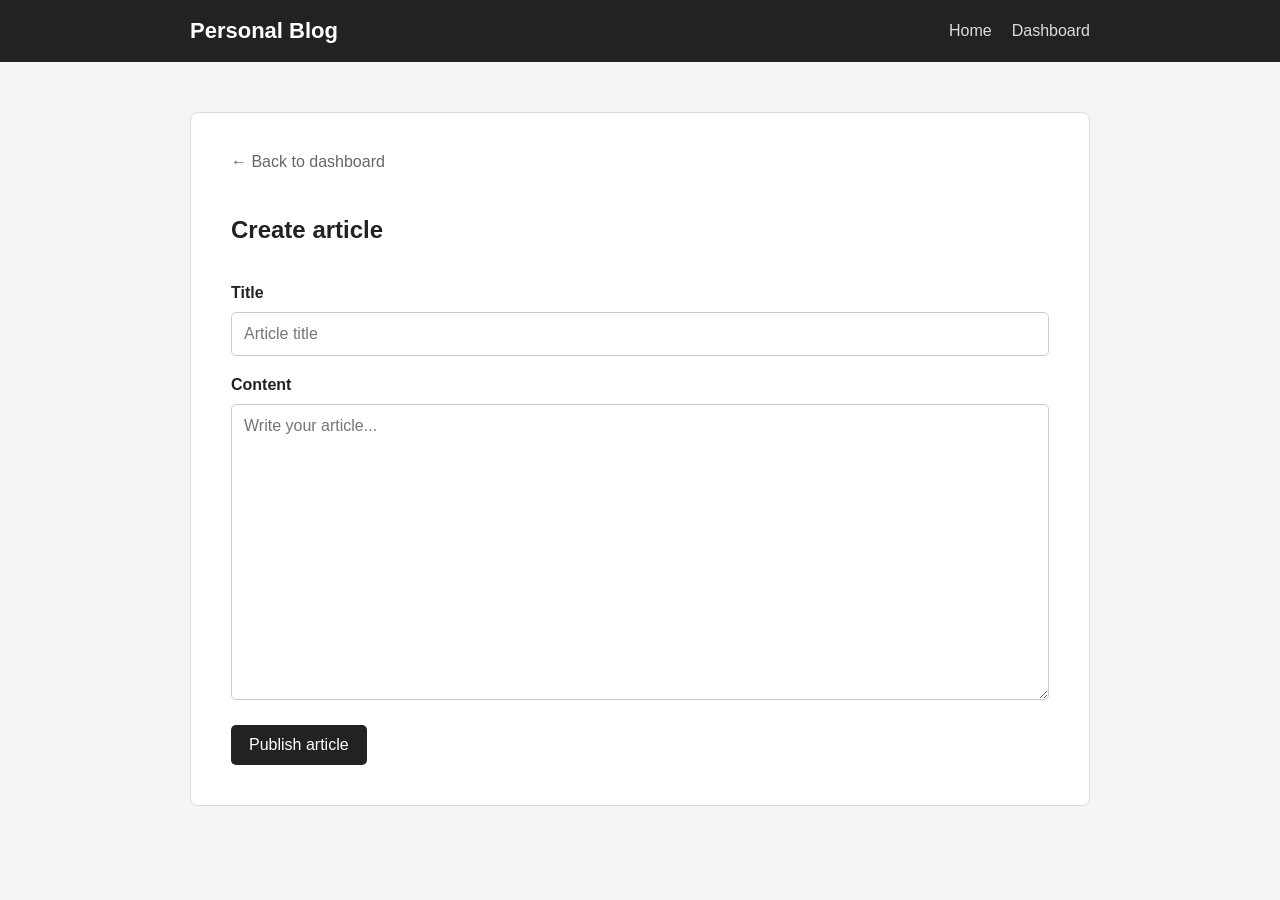
<file: templates/create.html>
<!DOCTYPE html>
<html lang="en">
<head>
    <meta charset="UTF-8">
    <meta name="viewport" content="width=device-width, initial-scale=1.0">
    <title>Create article — Personal Blog</title>
    <link rel="stylesheet" href="/static/style.css">
</head>
<body>

<header class="header">
    <div class="container">
        <a href="/" class="logo">Personal Blog</a>
        <nav>
            <a href="/">Home</a>
            <a href="/dashboard">Dashboard</a>
        </nav>
    </div>
</header>

<main class="container">
    <section class="form-page">
        <a href="/dashboard" class="back-link">← Back to dashboard</a>

        <h1>Create article</h1>

        <form method="post" action="/create">
            <label for="title">Title</label>
            <input type="text" id="title" name="title" placeholder="Article title" required>

            <label for="content">Content</label>
            <textarea id="content" name="content" rows="15" placeholder="Write your article..." required></textarea>

            <button type="submit">Publish article</button>
        </form>
    </section>
</main>

</body>
</html>
</file>
<file: static/style.css>
* {
  box-sizing: border-box;
  }

body {
margin: 0;
font-family: Arial, sans-serif;
background: #f5f5f5;
color: #222;
}

a {
color: inherit;
text-decoration: none;
}

.container {
width: min(900px, 90%);
margin: 0 auto;
}

.header {
background: #222;
color: white;
padding: 18px 0;
}

.header .container {
display: flex;
align-items: center;
justify-content: space-between;
}

.logo {
font-size: 22px;
font-weight: bold;
}

nav {
display: flex;
gap: 20px;
}

nav a {
color: #ddd;
}

nav a:hover {
color: white;
}

.hero {
padding: 60px 0 35px;
}

.hero h1 {
margin-bottom: 10px;
font-size: 42px;
}

.hero p {
color: #666;
font-size: 18px;
}

.posts {
display: flex;
flex-direction: column;
gap: 20px;
padding-bottom: 50px;
}

.post-card {
background: white;
padding: 25px;
border-radius: 8px;
border: 1px solid #ddd;
}

.post-card h2 {
margin-top: 0;
margin-bottom: 8px;
}

.post-card h2 a:hover {
text-decoration: underline;
}

.post-date {
color: #888;
font-size: 14px;
}

.post-preview {
line-height: 1.6;
color: #444;
}

.read-more {
display: inline-block;
margin-top: 10px;
font-weight: bold;
}

.single-post {
background: white;
margin: 50px 0;
padding: 40px;
border-radius: 8px;
border: 1px solid #ddd;
}

.single-post h1 {
font-size: 40px;
margin-bottom: 10px;
}

.post-content {
margin-top: 35px;
font-size: 18px;
line-height: 1.8;
white-space: pre-wrap;
}

.back-link {
display: inline-block;
margin-bottom: 25px;
color: #666;
}

.back-link:hover {
color: #222;
}

.form-page {
background: white;
margin: 50px 0;
padding: 40px;
border-radius: 8px;
border: 1px solid #ddd;
}

.form-page h1 {
margin-bottom: 30px;
}

form {
display: flex;
flex-direction: column;
gap: 10px;
}

label {
font-weight: bold;
margin-top: 10px;
}

input,
textarea {
width: 100%;
padding: 12px;
border: 1px solid #ccc;
border-radius: 5px;
font: inherit;
}

textarea {
resize: vertical;
}

button,
.button {
display: inline-block;
width: fit-content;
border: none;
border-radius: 5px;
padding: 11px 18px;
background: #222;
color: white;
font: inherit;
cursor: pointer;
}

button:hover,
.button:hover {
opacity: 0.85;
}

.form-page button {
margin-top: 15px;
}

.dashboard {
padding: 50px 0;
}

.dashboard-header {
display: flex;
justify-content: space-between;
align-items: center;
margin-bottom: 30px;
}

.dashboard-header h1 {
margin-bottom: 5px;
}

.dashboard-header p {
color: #666;
}

.admin-posts {
display: flex;
flex-direction: column;
gap: 15px;
}

.admin-post {
background: white;
border: 1px solid #ddd;
border-radius: 8px;
padding: 20px;
display: flex;
align-items: center;
justify-content: space-between;
gap: 20px;
}

.admin-post h2 {
margin: 0 0 5px;
}

.actions {
display: flex;
align-items: center;
gap: 8px;
}

.actions form {
display: block;
}

.button.secondary {
background: #666;
}

.button.danger {
background: #a22;
}

.empty {
color: #888;
padding: 30px 0;
}

@media (max-width: 650px) {
.header .container,
.dashboard-header,
.admin-post {
flex-direction: column;
align-items: flex-start;
}

.actions {
    flex-wrap: wrap;
}

.single-post,
.form-page {
    padding: 25px;
}

.single-post h1 {
    font-size: 30px;
}

}
</file>
